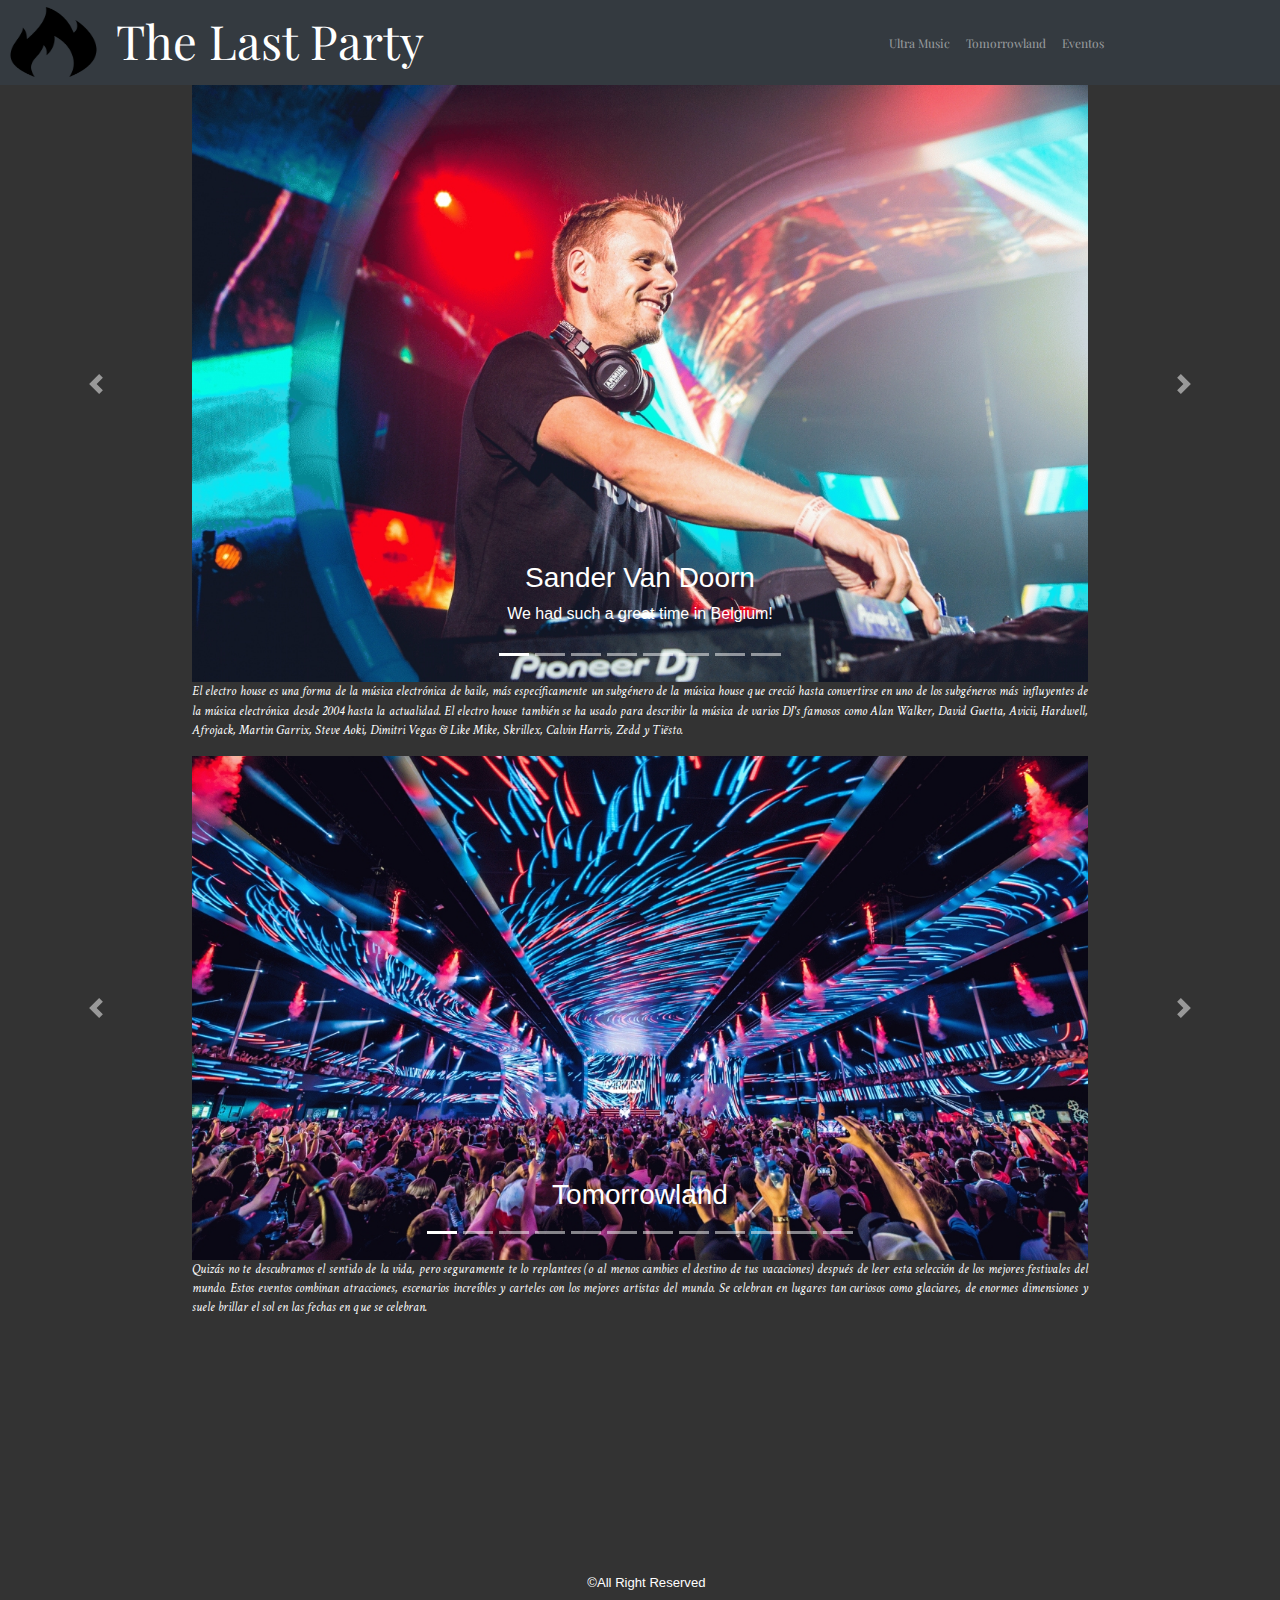
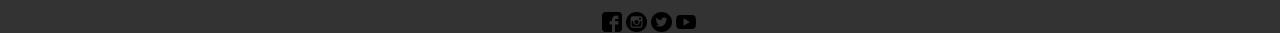
<file: index.html>
<!DOCTYPE html>
<html lang="es">
<head>
    <meta charset="utf-8">
    <meta name="viewport" content="width=device-width, user-scalable=no, initial-scale=1.0, maximum-scale=1.0, minimum-scale=1.0">
    <title>The Last Party</title>
    <link rel="icon" href="img/fire%20icono.ico" />
    <link rel="stylesheet" href="css/bootstrap.min.css">
    <link rel="stylesheet" href="css/header.css">
    <link rel="stylesheet" href="css/body.css">
    <link rel="stylesheet" href="css/footer.css">
    <link rel="stylesheet" href="https://cdnjs.cloudflare.com/ajax/libs/font-awesome/4.7.0/css/font-awesome.min.css">
    <script src="https://ajax.googleapis.com/ajax/libs/jquery/3.4.1/jquery.min.js"></script>
  <script src="https://cdnjs.cloudflare.com/ajax/libs/popper.js/1.14.7/umd/popper.min.js"></script>
  <script src="https://maxcdn.bootstrapcdn.com/bootstrap/4.3.1/js/bootstrap.min.js"></script>
    <style>
       @import url('https://fonts.googleapis.com/css?family=Crimson+Text|Playfair+Display&display=swap');
    </style>
</head>
<body>
    <header>
        <nav class="navbar navbar-expand-md bg-dark navbar-dark">
         <img class="imgtitulo"src="img/fire.png">
            <a class="navbar-brand" id="titulo" href="eventos.html">The Last Party</a>
        <button class="navbar-toggler" type="button" data-toggle="collapse" data-target="#collapsibleNavbar">
            <span class="navbar-toggler-icon"></span>
        </button>
        <div class="collapse navbar-collapse" id="collapsibleNavbar">
            <ul class="navbar-nav" id="menu">
                <li class="nav-item">
                    <a class="nav-link" href="#">Ultra Music</a>
                </li>
                <li class="nav-item">
                    <a class="nav-link" href="#">Tomorrowland</a>
                </li>
                <li class="nav-item">
                    <a class="nav-link" href="eventos.html">Eventos</a>
                </li>
            </ul>
            </div>
        </nav>
    </header>
   
    <div id="demo" class="carousel slide" data-ride="carousel">

  <ul class="carousel-indicators">
    <li data-target="#demo" data-slide-to="0" class="active"></li>
      <li data-target="#demo" data-slide-to="1"></li>
      <li data-target="#demo" data-slide-to="2"></li>
      <li data-target="#demo" data-slide-to="3"></li>
      <li data-target="#demo" data-slide-to="4"></li>
      <li data-target="#demo" data-slide-to="5"></li>
      <li data-target="#demo" data-slide-to="6"></li>
      <li data-target="#demo" data-slide-to="7"></li>
  </ul>

  <div class="carousel-inner">
    <div class="carousel-item active">
      <img class="img" src="img/artista.jpg">
        <div class="carousel-caption">
            <h3>Sander Van Doorn</h3>
            <p>We had such a great time in Belgium!</p>
        </div>
    </div>
    <div class="carousel-item">
      <img class="img" src="img/artista2.jpg">
        <div class="carousel-caption">
            <h3>Los Angeles</h3>
            <p>We had such a great time in LA!</p>
        </div>
    </div>
    <div class="carousel-item">
      <img class="img" src="img/artista3.jpg">
        <div class="carousel-caption">
            <h3>Nicky Romero</h3>
            <p>The best night of Tomorrowland!</p>
        </div>
    </div>
       <div class="carousel-item">
      <img class="img" src="img/artista4.jpg">
           <div class="carousel-caption">
            <h3>Los Angeles</h3>
            <p>We had such a great time in LA!</p>
        </div>
    </div>
       <div class="carousel-item">
      <img class="img" src="img/artista5.jpg">
           <div class="carousel-caption">
            <h3>Justin Timberlake</h3>
            <p>Singer of Imagine Dragrons...!</p>
        </div>
    </div>
       <div class="carousel-item">
      <img class="img" src="img/artista6.jpg">
           <div class="carousel-caption">
            <h3>Los Angeles</h3>
            <p>We had such a great time in LA!</p>
        </div>
    </div>
       <div class="carousel-item">
      <img class="img" src="img/artista7.jpg">
           <div class="carousel-caption">
            <h3>Los Angeles</h3>
            <p>We had such a great time in LA!</p>
        </div>
    </div>
       <div class="carousel-item">
      <img class="img" src="img/artista8.jpg">
           <div class="carousel-caption">
            <h3>Alesso</h3>
            <p>We had such a great time in LA!</p>
        </div>
    </div>
  </div>


  <a class="carousel-control-prev" href="#demo" data-slide="prev">
    <span class="carousel-control-prev-icon"></span>
  </a>
  <a class="carousel-control-next" href="#demo" data-slide="next">
    <span class="carousel-control-next-icon"></span>
  </a>
    </div>
    
    <div class="texto">
    <p>El electro house es una forma de la música electrónica de baile, más específicamente un subgénero de la música house que creció hasta convertirse en uno de los subgéneros más influyentes de la música electrónica desde 2004 hasta la actualidad.
    El electro house también se ha usado para describir la música de varios DJ's famosos como Alan Walker, David Guetta, Avicii, Hardwell, Afrojack, Martin Garrix, Steve Aoki, Dimitri Vegas & Like Mike, Skrillex, Calvin Harris, Zedd y Tiësto.</p>
    </div>
    
    <div id="demo1" class="carousel slide" data-ride="carousel">

  <ul class="carousel-indicators">
    <li data-target="#demo1" data-slide-to="0" class="active"></li>
      <li data-target="#demo1" data-slide-to="1"></li>
      <li data-target="#demo1" data-slide-to="2"></li>
      <li data-target="#demo1" data-slide-to="3"></li>
      <li data-target="#demo1" data-slide-to="4"></li>
      <li data-target="#demo1" data-slide-to="5"></li>
      <li data-target="#demo1" data-slide-to="6"></li>
      <li data-target="#demo1" data-slide-to="7"></li>
      <li data-target="#demo1" data-slide-to="8"></li>
      <li data-target="#demo1" data-slide-to="9"></li>
      <li data-target="#demo1" data-slide-to="10"></li>
      <li data-target="#demo1" data-slide-to="11"></li>
  </ul>

  <div class="carousel-inner">
    <div class="carousel-item active">
      <img class="img" src="img/festival/tomorrowland1.jpg">
        <div class="carousel-caption">
            <h3>Tomorrowland</h3>
        </div>
    </div>
    <div class="carousel-item">
      <img class="img" src="img/festival/tomorrowland2.jpg">
        <div class="carousel-caption">
            <h3>Tomorrowland</h3>
        </div>
    </div>
    <div class="carousel-item">
      <img class="img" src="img/festival/tomorrowland3.jpg">
        <div class="carousel-caption">
            <h3>Tomorrowland</h3>
        </div>
    </div>
       <div class="carousel-item">
      <img class="img" src="img/festival/tomorrowaland4.jpg">
           <div class="carousel-caption">
            <h3>Tomorrowland</h3>
        </div>
    </div>
       <div class="carousel-item">
      <img class="img" src="img/festival/tomorrowaland5.jpg">
           <div class="carousel-caption">
            <h3>Tomorrowland</h3>
        </div>
    </div>
       <div class="carousel-item">
      <img class="img" src="img/festival/tomorrowaland6.png">
           <div class="carousel-caption">
            <h3>Tomorrowland</h3>
        </div>
    </div>
       <div class="carousel-item">
      <img class="img" src="img/festival/ultra1.jpg">
           <div class="carousel-caption">
            <h3>Ultra</h3>
            <p>Music Festival</p>
        </div>
    </div>
       <div class="carousel-item">
      <img class="img" src="img/festival/ultra2.jpg">
           <div class="carousel-caption">
            <h3>Ultra</h3>
            <p>Resistance</p>
        </div>
      </div>
      <div class="carousel-item">
      <img class="img" src="img/festival/ultra3.jpg">
           <div class="carousel-caption">
            <h3>Ultra</h3>
            <p>Beach</p>
          </div>
      </div>
      <div class="carousel-item">
      <img class="img" src="img/festival/ultra4.jpg">
           <div class="carousel-caption">
            <h3>Ultra</h3>
            <p>Road to Ultra!</p>
          </div>
      </div>
      <div class="carousel-item">
      <img class="img" src="img/festival/ultra5.jpg">
           <div class="carousel-caption">
            <h3>Ultra</h3>
            <p>Resistance</p>
            </div>
      </div>
      <div class="carousel-item">
      <img class="img" src="img/festival/ultra6.jpg">
           <div class="carousel-caption">
            <h3>Ultra</h3>
            <p>Beach</p>
            </div>
      </div>
  </div>


 <!-- Left and right controls -->
  <a class="carousel-control-prev" href="#demo1" data-slide="prev">
    <span class="carousel-control-prev-icon"></span>
  </a>
  <a class="carousel-control-next" href="#demo1" data-slide="next">
    <span class="carousel-control-next-icon"></span>
  </a>

</div>
    
    <div class="texto">
    <p>Quizás no te descubramos el sentido de la vida, pero seguramente te lo replantees (o al menos cambies el destino de tus vacaciones) después de leer esta selección de los mejores festivales del mundo. Estos eventos combinan atracciones, escenarios increíbles y carteles con los mejores artistas del mundo. Se celebran en lugares tan curiosos como glaciares, de enormes dimensiones y suele brillar el sol en las fechas en que se celebran.</p>
    </div>
    
    <footer class="index">
        <div class="contenedor">
            <p>&copy;All Right Reserved</p> 
            <div class="imgiconos">
                <a href="https://www.facebook.com"><img src="img/footer/facebook.png"></a>
                <a href="https://www.instagram.com/?hl=es-la"><img src="img/footer/instagram.png"></a>
                <a href="https://twitter.com/login?lang=es"><img src="img/footer/twitter.png"></a>
                <a href="https://www.youtube.com/watch?v=hvIg3PTJWxs"><img src="img/footer/youtube.png"></a>
            </div>
        </div>
    </footer>
</body>
</html>
</file>
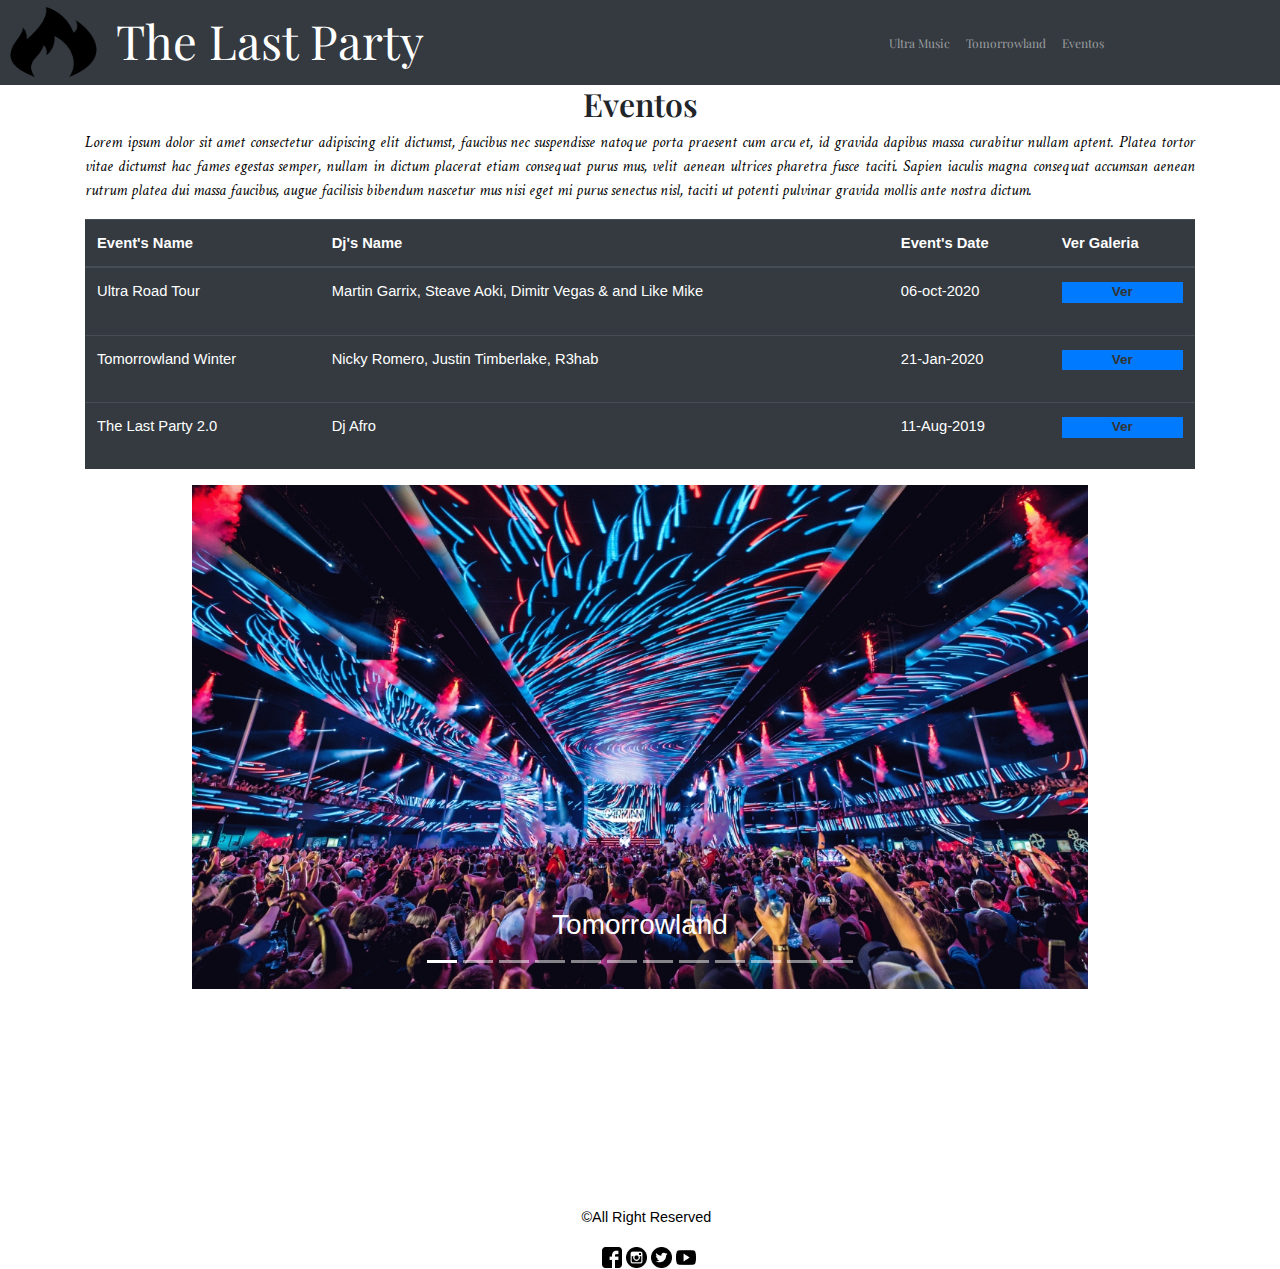
<file: eventos.html>
<!DOCTYPE html>
<html lang="es">
    <head>
    <meta charset="utf-8">
    <meta name="viewport" content="width=device-width, user-scalable=no, initial-scale=1.0, maximum-scale=1.0, minimum-scale=1.0">
    <title>The Last Party</title>
    <link rel="icon" href="img/fire%20icono.ico" />
    <link rel="stylesheet" href="css/bootstrap.min.css">
    <link rel="stylesheet" href="css/header.css">
    <link rel="stylesheet" href="css/body.css">
    <link rel="stylesheet" href="css/footer.css">    
    <script src="https://ajax.googleapis.com/ajax/libs/jquery/3.4.1/jquery.min.js"></script>
  <script src="https://cdnjs.cloudflare.com/ajax/libs/popper.js/1.14.7/umd/popper.min.js"></script>
  <script src="https://maxcdn.bootstrapcdn.com/bootstrap/4.3.1/js/bootstrap.min.js"></script>
    <style>
       @import url('https://fonts.googleapis.com/css?family=Crimson+Text|Playfair+Display&display=swap');
    </style>
</head>
    <body class="cbody">
    <header>
        <nav class="navbar navbar-expand-md bg-dark navbar-dark">
         <img class="imgtitulo"src="img/fire.png">
            <a class="navbar-brand" id="titulo" href="index.html">The Last Party</a>
        <button class="navbar-toggler" type="button" data-toggle="collapse" data-target="#collapsibleNavbar">
            <span class="navbar-toggler-icon"></span>
        </button>
        <div class="collapse navbar-collapse" id="collapsibleNavbar">
            <ul class="navbar-nav" id="menu">
                <li class="nav-item">
                    <a class="nav-link" href="index.html">Ultra Music</a>
                </li>
                <li class="nav-item">
                    <a class="nav-link" href="index.html">Tomorrowland</a>
                </li>
                <li class="nav-item">
                    <a class="nav-link" href="# ">Eventos</a>
                </li>
            </ul>
            </div>
        </nav>
    </header>
        <div class="container">
  <h2>Eventos</h2>
  <p>Lorem ipsum dolor sit amet consectetur adipiscing elit dictumst, faucibus nec suspendisse natoque porta praesent cum arcu et, id gravida dapibus massa curabitur nullam aptent. Platea tortor vitae dictumst hac fames egestas semper, nullam in dictum placerat etiam consequat purus mus, velit aenean ultrices pharetra fusce taciti. Sapien iaculis magna consequat accumsan aenean rutrum platea dui massa faucibus, augue facilisis bibendum nascetur mus nisi eget mi purus senectus nisl, taciti ut potenti pulvinar gravida mollis ante nostra dictum.</p>            
  <table class="table table-dark">
      <thead>
          <tr>
              <th>Event's Name</th>
              <th>Dj's Name</th>
              <th>Event's Date</th>
              <th>Ver Galeria</th>
          </tr>
      </thead>
      <tbody>
          <tr>
              <td>Ultra Road Tour</td>
              <td>Martin Garrix, Steave Aoki, Dimitr Vegas & and Like Mike</td>
              <td>06-oct-2020</td>
              <td><a type="button" class="btn-primary" href="https://ultramusicfestival.com/gallery/">Ver</a></td>
          </tr>
          <tr>
              <td>Tomorrowland Winter</td>
              <td>Nicky Romero, Justin Timberlake, R3hab</td>
              <td>21-Jan-2020</td>
               <td><a type="button" class="btn-primary" href="https://365.tomorrowland.com/album/view/aid/23#all">Ver</a></td>
          </tr>
          <tr>
              <td>The Last Party 2.0</td>
              <td>Dj Afro</td>
              <td>11-Aug-2019</td>
               <td><a type="button" class="btn-primary" href="https://www.gettyimages.com.mx/fotos/lollapalooza?family=editorial&sort=mostpopular&phrase=lollapalooza">Ver</a></td>
          </tr>
      </tbody>
  </table>
</div>
        
        <div id="demo1" class="carousel slide" data-ride="carousel">

  <ul class="carousel-indicators">
    <li data-target="#demo1" data-slide-to="0" class="active"></li>
      <li data-target="#demo1" data-slide-to="1"></li>
      <li data-target="#demo1" data-slide-to="2"></li>
      <li data-target="#demo1" data-slide-to="3"></li>
      <li data-target="#demo1" data-slide-to="4"></li>
      <li data-target="#demo1" data-slide-to="5"></li>
      <li data-target="#demo1" data-slide-to="6"></li>
      <li data-target="#demo1" data-slide-to="7"></li>
      <li data-target="#demo1" data-slide-to="8"></li>
      <li data-target="#demo1" data-slide-to="9"></li>
      <li data-target="#demo1" data-slide-to="10"></li>
      <li data-target="#demo1" data-slide-to="11"></li>
  </ul>

  <div class="carousel-inner">
    <div class="carousel-item active">
      <img class="img" src="img/festival/tomorrowland1.jpg">
        <div class="carousel-caption">
            <h3>Tomorrowland</h3>
        </div>
    </div>
    <div class="carousel-item">
      <img class="img" src="img/festival/tomorrowland2.jpg">
        <div class="carousel-caption">
            <h3>Tomorrowland</h3>
        </div>
    </div>
    <div class="carousel-item">
      <img class="img" src="img/festival/tomorrowland3.jpg">
        <div class="carousel-caption">
            <h3>Tomorrowland</h3>
        </div>
    </div>
       <div class="carousel-item">
      <img class="img" src="img/festival/tomorrowaland4.jpg">
           <div class="carousel-caption">
            <h3>Tomorrowland</h3>
        </div>
    </div>
       <div class="carousel-item">
      <img class="img" src="img/festival/tomorrowaland5.jpg">
           <div class="carousel-caption">
            <h3>Tomorrowland</h3>
        </div>
    </div>
       <div class="carousel-item">
      <img class="img" src="img/festival/tomorrowaland6.png">
           <div class="carousel-caption">
            <h3>Tomorrowland</h3>
        </div>
    </div>
       <div class="carousel-item">
      <img class="img" src="img/festival/ultra1.jpg">
           <div class="carousel-caption">
            <h3>Ultra</h3>
            <p>Music Festival</p>
        </div>
    </div>
       <div class="carousel-item">
      <img class="img" src="img/festival/ultra2.jpg">
           <div class="carousel-caption">
            <h3>Ultra</h3>
            <p>Resistance</p>
        </div>
      </div>
      <div class="carousel-item">
      <img class="img" src="img/festival/ultra3.jpg">
           <div class="carousel-caption">
            <h3>Ultra</h3>
            <p>Beach</p>
          </div>
      </div>
      <div class="carousel-item">
      <img class="img" src="img/festival/ultra4.jpg">
           <div class="carousel-caption">
            <h3>Ultra</h3>
            <p>Road to Ultra!</p>
          </div>
      </div>
      <div class="carousel-item">
      <img class="img" src="img/festival/ultra5.jpg">
           <div class="carousel-caption">
            <h3>Ultra</h3>
            <p>Resistance</p>
            </div>
      </div>
      <div class="carousel-item">
      <img class="img" src="img/festival/ultra6.jpg">
           <div class="carousel-caption">
            <h3>Ultra</h3>
            <p>Beach</p>
            </div>
      </div>
  </div>


 <!-- Left and right controls -->
  <a class="carousel-control-prev" href="#demo1" data-slide="prev">
    <span class="carousel-control-prev-icon"></span>
  </a>
  <a class="carousel-control-next" href="#demo1" data-slide="next">
    <span class="carousel-control-next-icon"></span>
  </a>

</div>
        
        <footer class="evento">
        <div class="contevent">
            <p>&copy;All Right Reserved</p> 
            <div class="imgiconos">
                <a href="https://www.facebook.com"><img src="img/footer/facebook.png"></a>
                <a href="https://www.instagram.com/?hl=es-la"><img src="img/footer/instagram.png"></a>
                <a href="https://twitter.com/login?lang=es"><img src="img/footer/twitter.png"></a>
                <a href="https://www.youtube.com/watch?v=hvIg3PTJWxs"><img src="img/footer/youtube.png"></a>
            </div>
        </div>
    </footer>
    </body>
</html>
</file>
<file: css/header.css>
@media(min-width:360px){
.imgtitulo{
    width:5%;
    height: 40px;
    }
header{
    width: 100%;
    }
header a{
    width: 60%;
    height:45px;
    font-family: 'Playfair Display', serif;
    }
}
@media(min-width:480px){
    .imgtitulo{
        width: 10%;
        height: 70px;
    }
    header a{
        font-size: 1.2em;
        width: 50%;
    }
    .navbar-brand{
        display:inline-block;
        margin-top: -5%;
        padding-top:.3125rem;
        padding-bottom:.3125rem;
        margin-right:1rem;
        font-size:2.95rem;
        line-height:inherit;
        white-space:nowrap
    }
}
@media(max-width: 2090px){
    header{
        width: 100%;
    }
    #titulo{
        margin-left: 1%;
        margin-top: -3%;
        width: 60%
    }
    .nav-link{
        display: inline;
        width: 100%;
        font-size: 0.75em;
        height: 30px;
    }
    .nav-link:hover{
        background: rgba(255,255,255,0.1);
    }
    .imgtitulo{
        width: 8%;
        margin-top: -1px;
        margin-left: -1%;
    }
}
</file>
<file: css/body.css>
*{
    margin: 0;
    padding: 0;
    box-sizing: border-box;
}
.carousel-inner img {
    width: 100%;
}
.carousel-inner{
    width: 100%;
}
.texto p{
    font-style: italic;
    font-weight: 500;
    font-family: 'Crimson Text', serif;
}
.table-dark{
    color: white;
    font-size: .65em;
    width: 100%;
    margin-left: 0%;
    
}
.btn-primary{
    width: 100%;
    color: #333;
    font-weight: 600;
}
table a{
    text-align: center;
}
.cbody{
    background: white;
}
.container h2{
    font-family: 'Playfair Display', serif;
    font-weight: 600;
    text-align: center;
}
.container p{
     font-family: 'Crimson Text', serif;
     font-style: italic;
     color: black;
     text-align: justify;
}
@media(min-width:480px){
    body{
        background: #333;
    }
    .carousel-inner img{
        width: 70%;
        margin-left: 15%;
    }
    .texto p{
        text-align: center;
        width: 50%;
        margin-left: 25%;
        color: white;
        font-size: 17px
    }
    table a{
        text-align: center;
    }
}
@media(min-width:1024px){
    body{
        background:#333;
    }
    .texto p{
        text-align: justify;
        margin-left: 15%;
        width: 70%;
        color:white;
        font-size: .80em;
    }
    .table-dark{
        width: 100%;
        height: 250px;
        font-size: .92em;
    }
     table a{
        text-align: center;
        font-size: .92em;
    }
    .container h2{
    font-family: 'Playfair Display', serif;
    font-weight: 600;
    text-align: center;
}
}
</file>
<file: css/footer.css>
footer{
    background: #333;
}
.contenedor p{
    color: white;
    text-align: center;
}
.imgiconos img{
    width: 9%;
}
.imgiconos{
    margin-left: 35%;
}
footer{
    margin-top: 50%;
    background: white;
}
.contenedor p{
    color: #333;
    font-size: .82em;
}
.evento p{
    color: black;
    font-size: .90em;
    text-align: center;
}
@media(min-width:480px){
    .imgiconos img{
        width: 6%;
    }
    .imgiconos{
        margin-left: 42%;
    }
    .evento{
        margin-top: 17%;
    }
    footer{
        margin-top: 50%;
        background: white;
    }
    .index{
        background: #333;
    }
    .contenedor p{
        color: white;
    }
    .contevent p {
        color: black;
        text-align: center;
    }
}
@media(min-width:1024px){
    footer{
        background: #333;
        margin-top: 20%;
    }
    .imgiconos{
        margin-left: 47%;
        margin-top: 0%;
    }
    .imgiconos img{
        width: 3%;
    }
    footer p{
        font-size: .92em;
        margin-left: 1%;
    }
    .evento{
        background: white;
    }
    .contevent p{
        color: black;
        text-align: center;
    }
    .contenedor p{
        color: white;
    }
    
}
</file>
